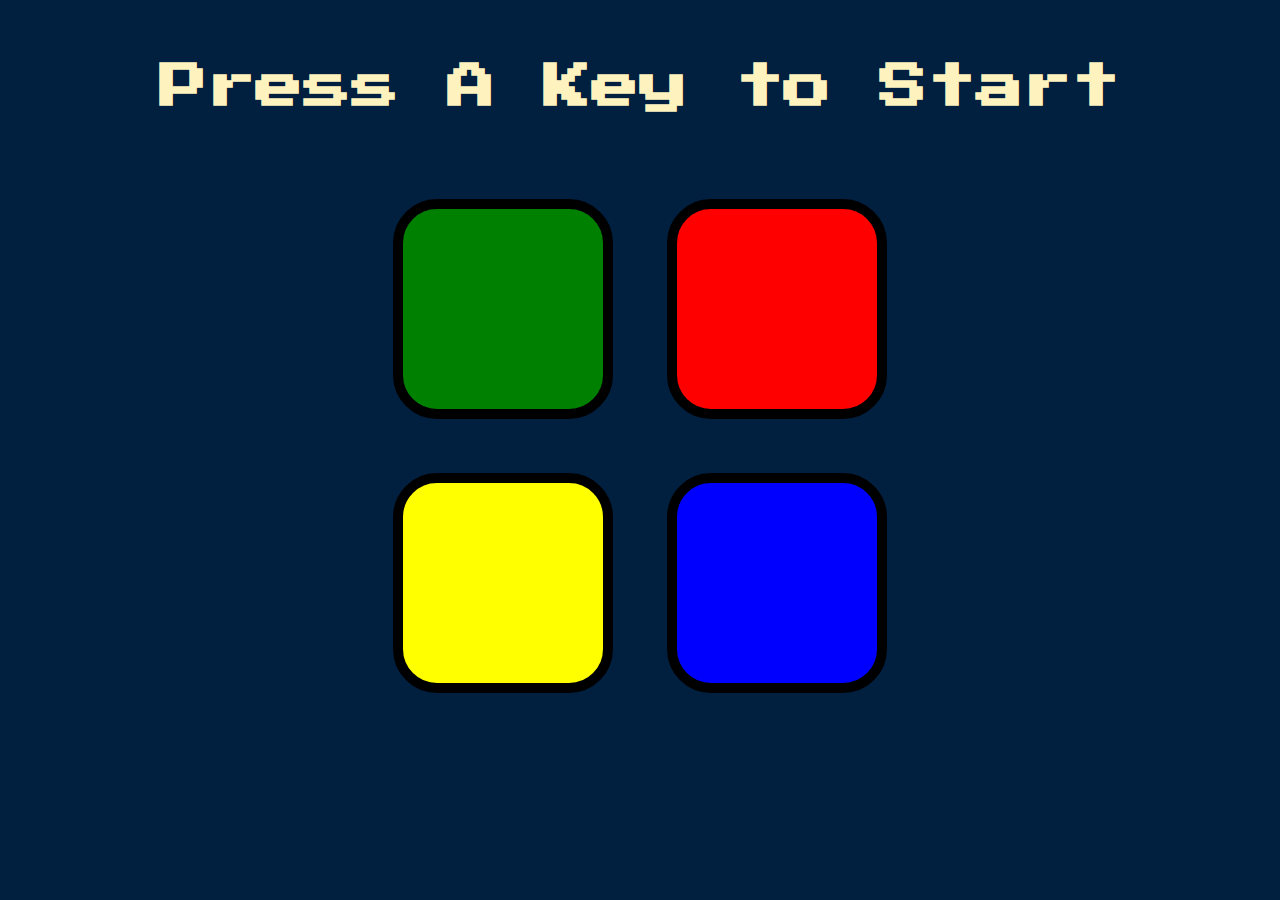
<file: SimonGame.html>
<!DOCTYPE html>
<html lang="en" dir="ltr">

<head>
  <meta charset="utf-8">
  <title>Simon</title>
  <link rel="stylesheet" href="CSS/stylesSG.css">
  <link href="https://fonts.googleapis.com/css?family=Press+Start+2P" rel="stylesheet">
</head>

<body>
  <h1 id="level-title">Press A Key to Start</h1>
  <div class="container">
    <div lass="row">

      <div type="button" id="green" class="btn green">

      </div>

      <div type="button" id="red" class="btn red">

      </div>
    </div>

    <div class="row">

      <div type="button" id="yellow" class="btn yellow">

      </div>
      <div type="button" id="blue" class="btn blue">

      </div>

    </div>

  </div>

    <script src="https://code.jquery.com/jquery-3.5.1.min.js" integrity="sha256-9/aliU8dGd2tb6OSsuzixeV4y/faTqgFtohetphbbj0=" crossorigin="anonymous"></script>
    <script src="JS/SimonGame.js" charset="utf-8"></script>
</body>

</html>
</file>
<file: CSS/stylesSG.css>
body {
  text-align: center;
  background-color: #011F3F;
}

#level-title {
  font-family: 'Press Start 2P', cursive;
  font-size: 3rem;
  margin:  5%;
  color: #FEF2BF;
}

.container {
  display: block;
  width: 50%;
  margin: auto;

}

.btn {
  margin: 25px;
  display: inline-block;
  height: 200px;
  width: 200px;
  border: 10px solid black;
  border-radius: 20%;
}

.game-over {
  background-color: red;
  opacity: 0.8;
}

.red {
  background-color: red;
}

.green {
  background-color: green;
}

.blue {
  background-color: blue;
}

.yellow {
  background-color: yellow;
}

.pressed {
  box-shadow: 0 0 20px white;
  background-color: grey;
}
</file>
